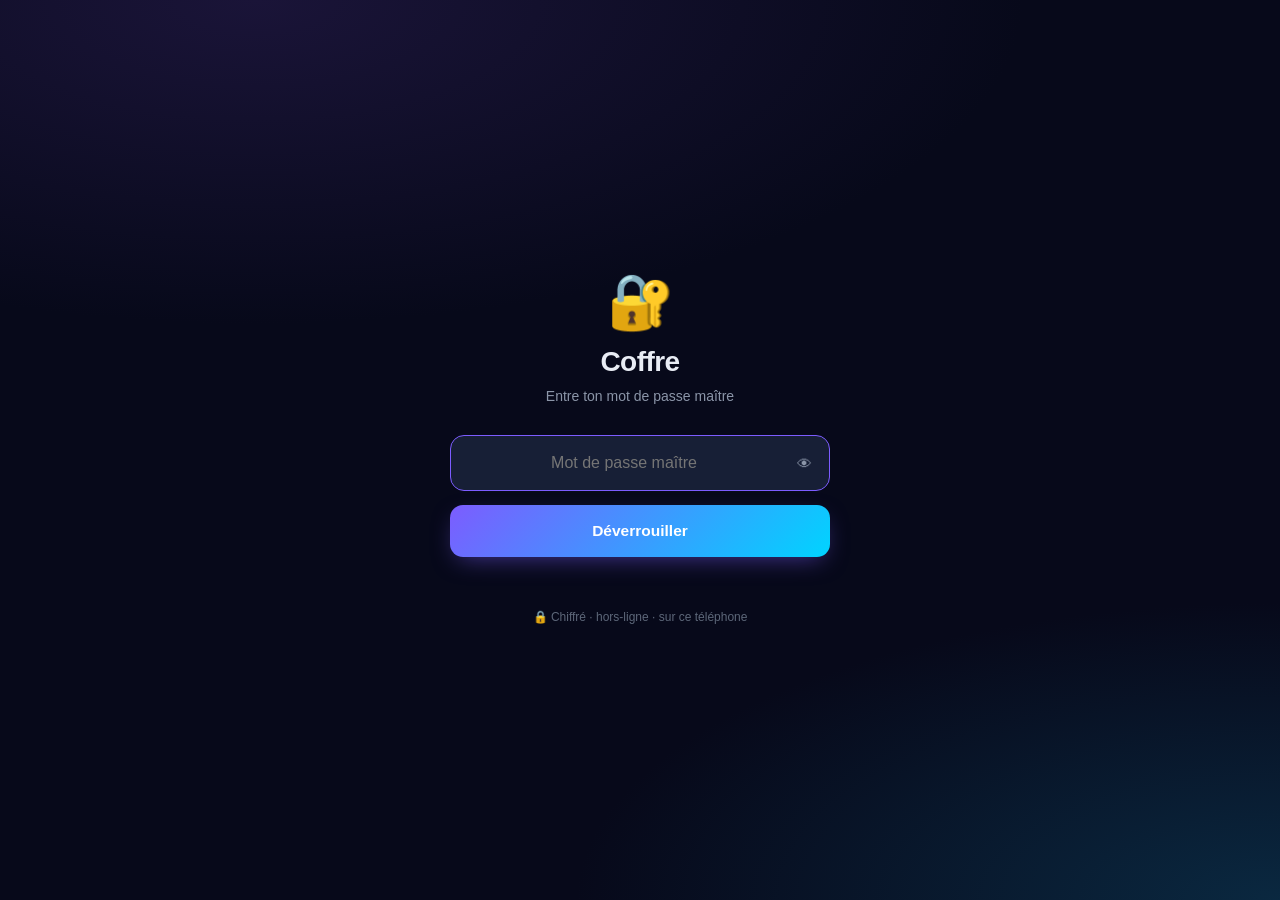
<file: index.html>
<!DOCTYPE html>
<html lang="fr">
<head>
  <meta charset="UTF-8" />
  <meta name="viewport" content="width=device-width, initial-scale=1.0" />
  <meta name="robots" content="noindex, nofollow" />
  <title>Coffre — Martin</title>
  <link rel="icon" href="data:image/svg+xml,%3Csvg xmlns='http://www.w3.org/2000/svg' viewBox='0 0 100 100'%3E%3Ctext y='80' font-size='80'%3E%F0%9F%94%90%3C/text%3E%3C/svg%3E" />
  <!-- Redirige toujours vers la vraie app (celle avec le bouton + et le planning éditable) -->
  <meta http-equiv="refresh" content="0; url=coffre-mobile.html" />
  <script>location.replace("coffre-mobile.html");</script>
  <style>
    html,body{height:100%;margin:0;background:#07091a;color:#e8ecf4;
      font-family:-apple-system,BlinkMacSystemFont,"Segoe UI",Roboto,sans-serif;
      display:flex;align-items:center;justify-content:center;text-align:center}
    a{color:#7c5cff}
  </style>
</head>
<body>
  <div>
    <div style="font-size:44px">🔐</div>
    <p>Ouverture de ton coffre…</p>
    <p><a href="coffre-mobile.html">Clique ici si rien ne se passe</a></p>
  </div>
</body>
</html>
</file>
